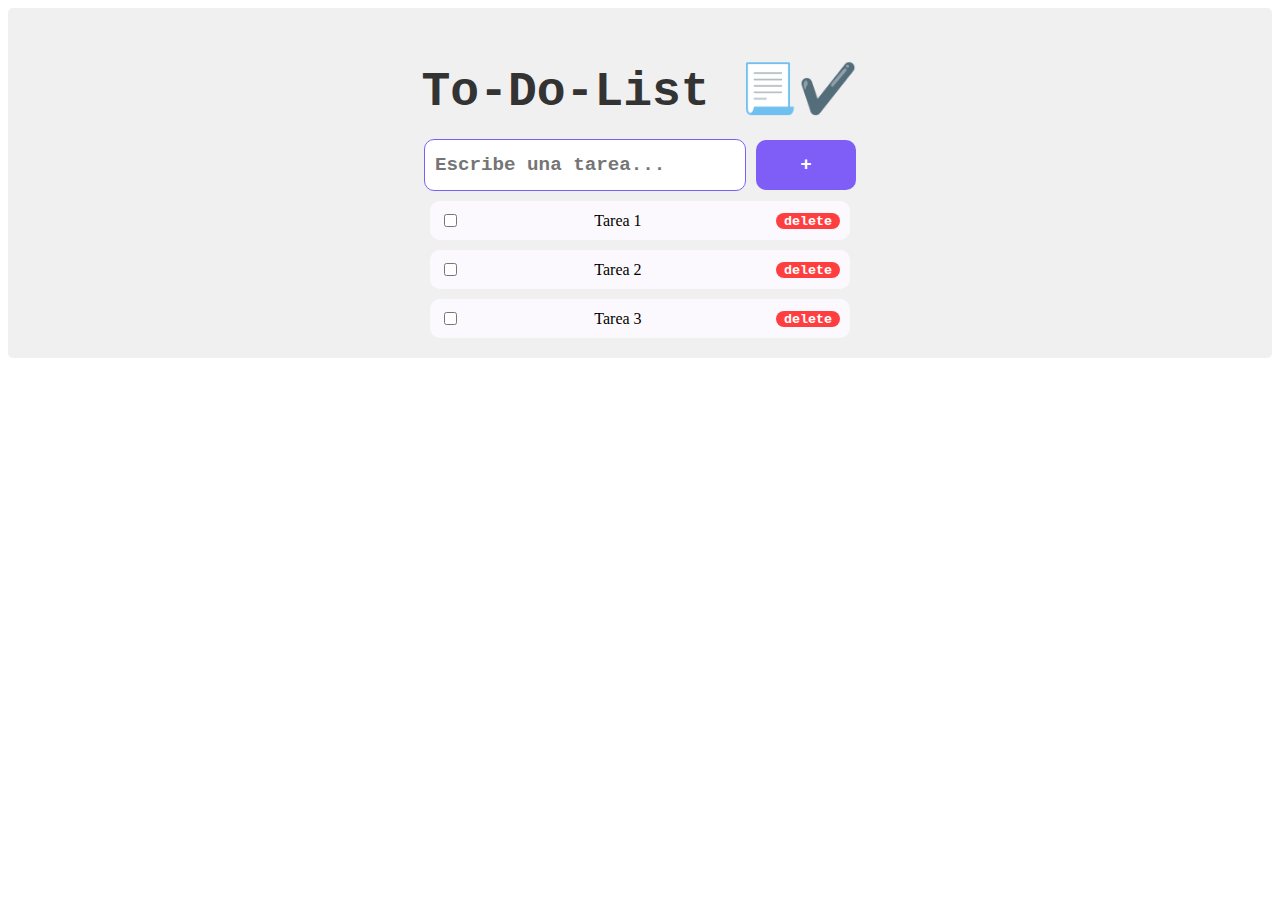
<file: index.html>
<!DOCTYPE html>
<html lang="es">
<head>
    <meta charset="UTF-8">
    <meta name="viewport" content="width=device-width, initial-scale=1.0">
    <title>To-Do-List</title>
    <link rel="stylesheet" href="style.css">
    <script src="script.js" defer></script>
    <link rel="stylesheet" href="https://cdnjs.cloudflare.com/ajax/libs/font-awesome/6.0.0-beta3/css/all.min.css" integrity="sha384-k6RqeWeci5ZR/Lv4MR0sA0FfDOM8b+z4+2e5c7e5a5f5a5f5a5f5a5f5a5f5a5" crossorigin="anonymous">

</head>
<body>
    <section>
        <div>
            <h1>To-Do-List 📃✔️</h1>
            <div id="task-list">
                <input type="text" name="task" id="task-input" placeholder="Escribe una tarea...">
                <button id="add-task-btn">+</button>
            </div>
            <div>
                <ul id="task-ul">
                    <li class="task-item">
                        <input type="checkbox" class="checkbox" id="checkbox-1">
                        <span>
                            Tarea 1
                        </span>
                        <button class="delete-btn">
                            delete
                        </button>
                    </li>
                    <li class="task-item">
                        <input type="checkbox" class="checkbox" id="checkbox-1">
                        <span>
                            Tarea 2
                        </span> 
                        <button class="delete-btn">
                            delete
                        </button>
                    </li>
                    <li class="task-item">
                        <input type="checkbox" class="checkbox" id="checkbox-1">
                        <span>
                            Tarea 3
                        </span>
                        <button class="delete-btn">
                            delete
                        </button>
                    </li>
                </ul>

            </div>

        </div>
    </section>
</body>
</html>
</file>
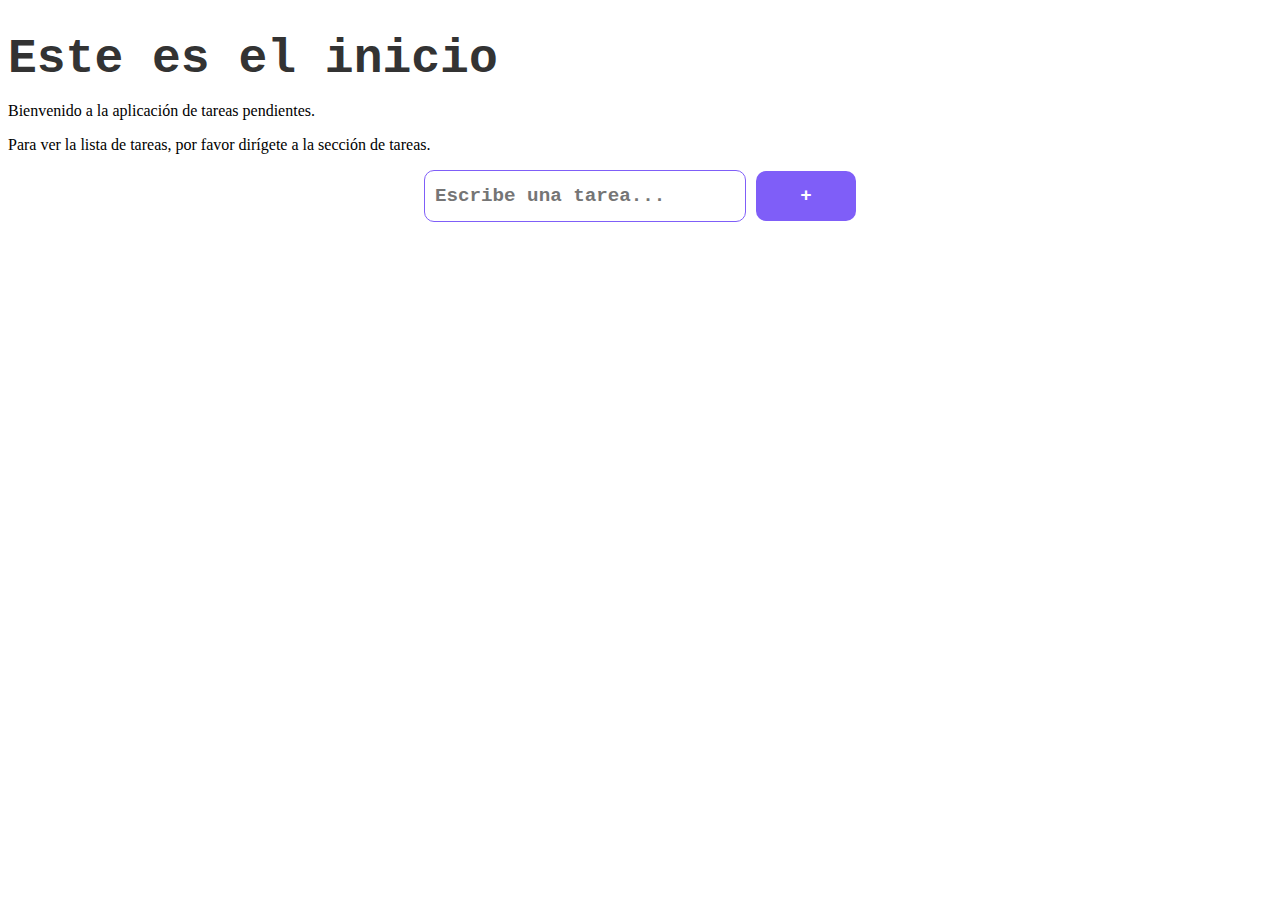
<file: home.html>
<!DOCTYPE html>
<html lang="en">
<head>
    <meta charset="UTF-8">
    <meta name="viewport" content="width=device-width, initial-scale=1.0">
    <title>home</title>
    <link rel="stylesheet" href="style.css">
    <script src="script.js" defer></script>
</head>
<body>
    <h1>Este es el inicio</h1>
    <p>Bienvenido a la aplicación de tareas pendientes.</p>
    <p>Para ver la lista de tareas, por favor dirígete a la sección de tareas.</p>
    <div id="task-list">
        <input type="text" name="task" id="task-input" placeholder="Escribe una tarea...">
        <button id="add-task-btn">+</button>
    </div>
</body>
</html>
</file>
<file: style.css>
section{
    background-color: #f0f0f0;
    padding: 20px;
    border-radius: 5px;
    display: flex;
    gap: 12px;
    flex-direction: column;
    align-items: center;
    justify-content: center;
}
h1{
    color: #333;
    font-size: 3em;
    margin-bottom: 10px;
    font-family: 'Courier New', Courier, monospace;
}
input[type="text"]{
    width: 100%;
    max-width: 300px;
    height: 30px;
    font-family: 'Courier New', Courier, monospace;
    font-size: 1.2em;
    font-weight: bold;
    padding: 10px;
    border: 1px solid #7f5ef8;
    border-radius: 10px;
    backdrop-filter: blur(5px);
}
button{
    height: 16px;
    width: 100%;
    max-width: 64px;
    font-family: 'Courier New', Courier, monospace;
    background-color: #7f5ef8;
    color: white;
    border: none;
    border-radius: 10px;
    cursor: pointer;
    font-weight: bold;
}
div{
    display: flex;
    gap: 10px;
    flex-direction: column;
    justify-content: center;
}
#task-list{
    display: flex;
    flex-direction: row;
    gap: 10px;
    align-items: center;
    justify-content: center;
    width: 100%;
}
.task-list{
    display: flex;
    flex-direction: column;
    gap: 10px;
    align-items: center;
    justify-content: center;
}
#add-task-btn{
    height: 50px;
    width: 100%;
    
    max-width: 100px;
    padding: 10px 20px;
    font-size: 1.2em;
}
.delete-btn{
    background-color: #ff3f3f;
}
#task-ul{
    list-style-type: none;
    padding: 0;
    margin: 0;
    display: flex;
    flex-direction: column;
    gap: 10px;
    align-items: center;
    justify-content: center;
    width: 100%;
}
.task-item{
    backdrop-filter: blur(20px);
    background-color: #fbf9fd;
    padding: 10px;
    border-radius: 10px;
    display: flex;
    gap: 10px;
    align-items: center;
    justify-content: space-between;
    width: 100%;
    max-width: 400px;
}
.task-complete{
    color: white;
    text-decoration-line: line-through;
    font-weight: bold;
}
</file>
